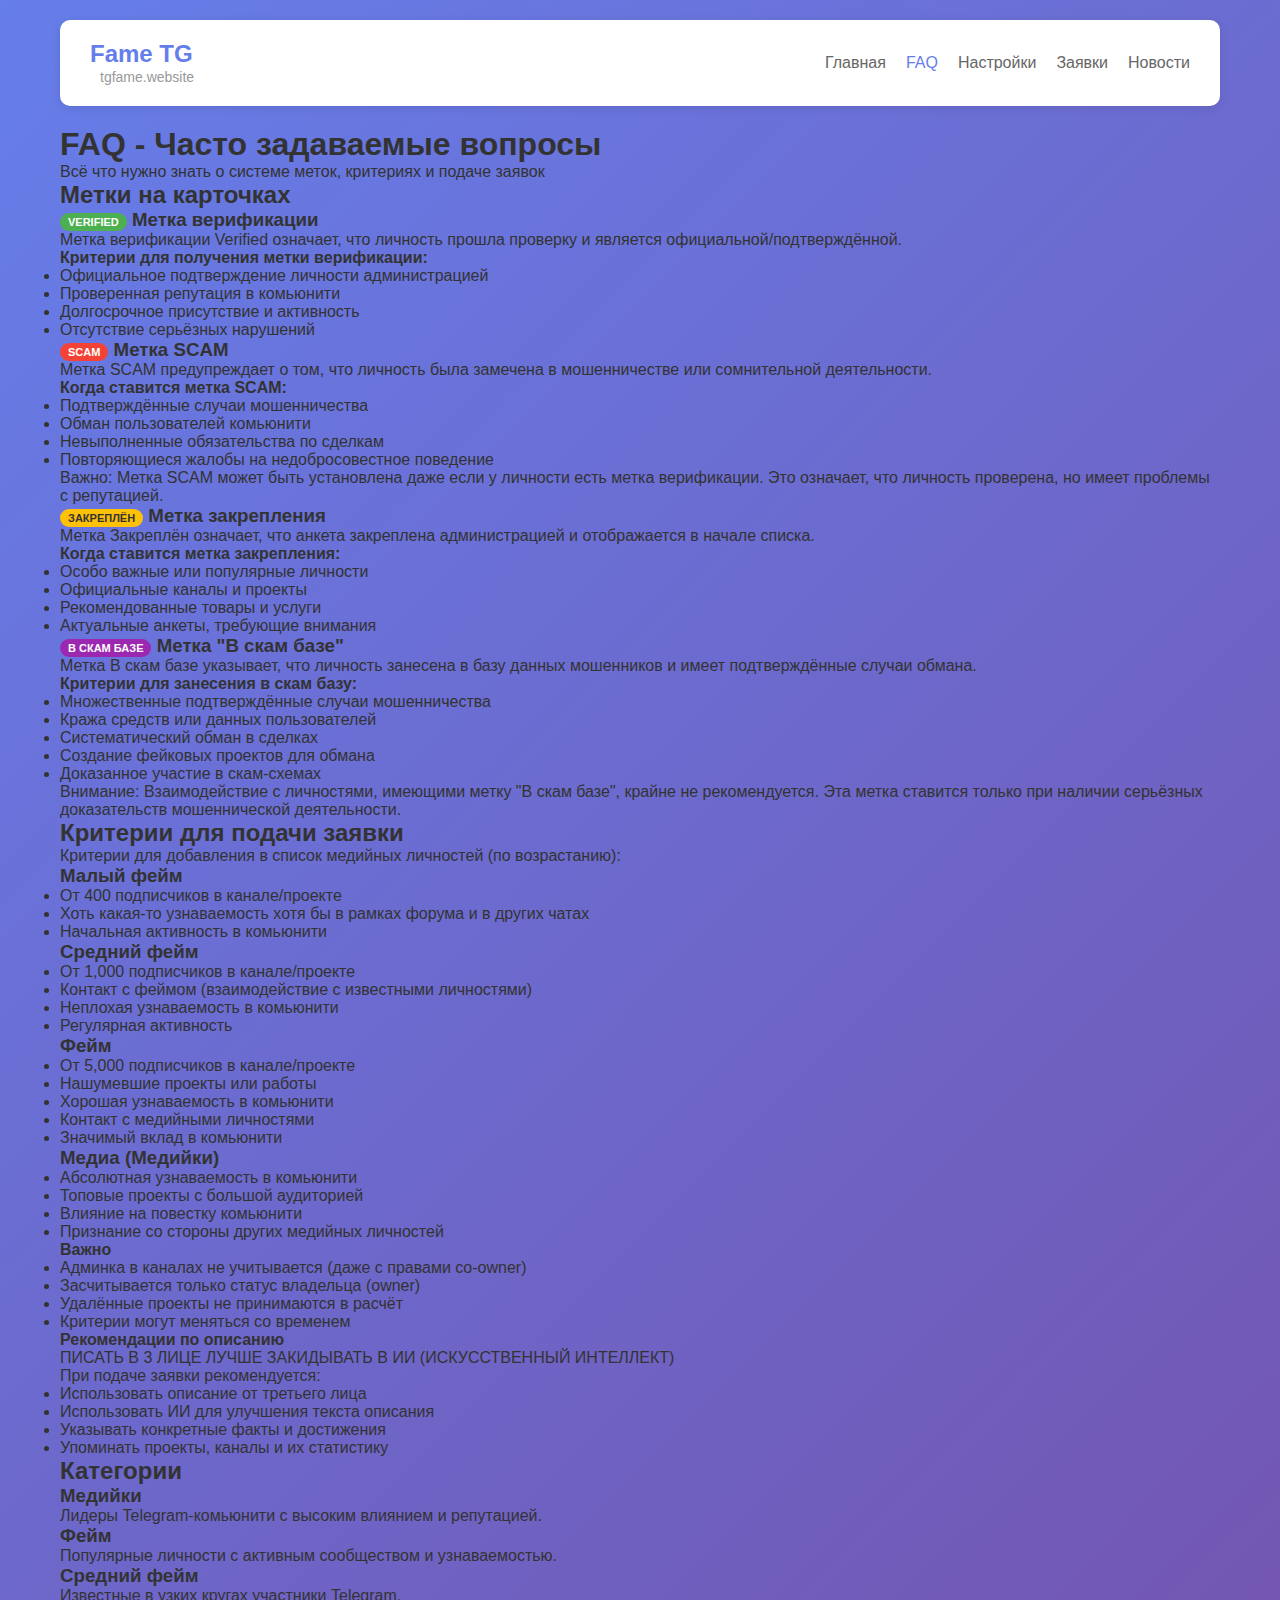
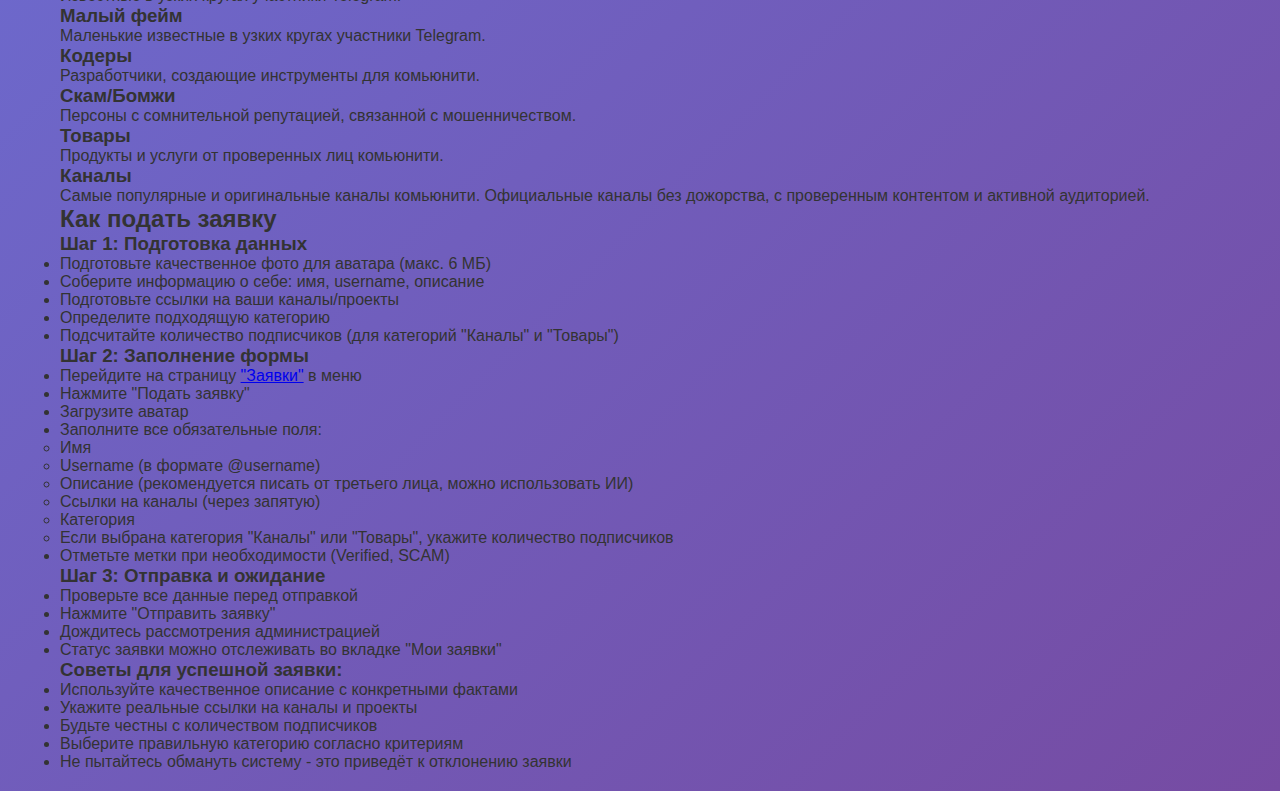
<file: faq.html>
<!DOCTYPE html>
<html lang="ru">
<head>
    <meta charset="UTF-8">
    <meta name="viewport" content="width=device-width, initial-scale=1.0">
    <title>Fame TG - FAQ</title>
    <link rel="stylesheet" href="style.css">
    <link rel="stylesheet" href="https://cdnjs.cloudflare.com/ajax/libs/font-awesome/6.0.0/css/all.min.css">
</head>
<body>
    <div class="container">
        <header>
            <div class="logo">
                <h1>Fame TG</h1>
                <span class="domain">tgfame.website</span>
            </div>
            <nav>
                <ul>
                    <li><a href="index.html">Главная</a></li>
                    <li><a href="faq.html" class="active">FAQ</a></li>
                    <li><a href="settings.html">Настройки</a></li>
                    <li><a href="applications.html">Заявки</a></li>
                    <li><a href="news.html">Новости</a></li>
                </ul>
            </nav>
        </header>

        <div class="faq-container">
            <h1>FAQ - Часто задаваемые вопросы</h1>
            <p class="faq-subtitle">Всё что нужно знать о системе меток, критериях и подаче заявок</p>

            <!-- Метки на карточках -->
            <div class="faq-section">
                <h2>Метки на карточках</h2>
                
                <div class="faq-item">
                    <h3><span class="badge verified">Verified</span> Метка верификации</h3>
                    <p>Метка верификации Verified означает, что личность прошла проверку и является официальной/подтверждённой.</p>
                    <p><strong>Критерии для получения метки верификации:</strong></p>
                    <ul>
                        <li>Официальное подтверждение личности администрацией</li>
                        <li>Проверенная репутация в комьюнити</li>
                        <li>Долгосрочное присутствие и активность</li>
                        <li>Отсутствие серьёзных нарушений</li>
                    </ul>
                </div>

                <div class="faq-item">
                    <h3><span class="badge scam">SCAM</span> Метка SCAM</h3>
                    <p>Метка SCAM предупреждает о том, что личность была замечена в мошенничестве или сомнительной деятельности.</p>
                    <p><strong>Когда ставится метка SCAM:</strong></p>
                    <ul>
                        <li>Подтверждённые случаи мошенничества</li>
                        <li>Обман пользователей комьюнити</li>
                        <li>Невыполненные обязательства по сделкам</li>
                        <li>Повторяющиеся жалобы на недобросовестное поведение</li>
                    </ul>
                    <p class="important">Важно: Метка SCAM может быть установлена даже если у личности есть метка верификации. Это означает, что личность проверена, но имеет проблемы с репутацией.</p>
                </div>

                <div class="faq-item">
                    <h3><span class="badge pinned">Закреплён</span> Метка закрепления</h3>
                    <p>Метка Закреплён означает, что анкета закреплена администрацией и отображается в начале списка.</p>
                    <p><strong>Когда ставится метка закрепления:</strong></p>
                    <ul>
                        <li>Особо важные или популярные личности</li>
                        <li>Официальные каналы и проекты</li>
                        <li>Рекомендованные товары и услуги</li>
                        <li>Актуальные анкеты, требующие внимания</li>
                    </ul>
                </div>

                <div class="faq-item">
                    <h3><span class="badge scam-db">В скам базе</span> Метка "В скам базе"</h3>
                    <p>Метка В скам базе указывает, что личность занесена в базу данных мошенников и имеет подтверждённые случаи обмана.</p>
                    <p><strong>Критерии для занесения в скам базу:</strong></p>
                    <ul>
                        <li>Множественные подтверждённые случаи мошенничества</li>
                        <li>Кража средств или данных пользователей</li>
                        <li>Систематический обман в сделках</li>
                        <li>Создание фейковых проектов для обмана</li>
                        <li>Доказанное участие в скам-схемах</li>
                    </ul>
                    <p class="warning">Внимание: Взаимодействие с личностями, имеющими метку "В скам базе", крайне не рекомендуется. Эта метка ставится только при наличии серьёзных доказательств мошеннической деятельности.</p>
                </div>
            </div>

            <!-- Критерии для подачи заявки -->
            <div class="faq-section">
                <h2>Критерии для подачи заявки</h2>
                <p>Критерии для добавления в список медийных личностей (по возрастанию):</p>

                <div class="criteria-item">
                    <h3>Малый фейм</h3>
                    <ul>
                        <li>От 400 подписчиков в канале/проекте</li>
                        <li>Хоть какая-то узнаваемость хотя бы в рамках форума и в других чатах</li>
                        <li>Начальная активность в комьюнити</li>
                    </ul>
                </div>

                <div class="criteria-item">
                    <h3>Средний фейм</h3>
                    <ul>
                        <li>От 1,000 подписчиков в канале/проекте</li>
                        <li>Контакт с феймом (взаимодействие с известными личностями)</li>
                        <li>Неплохая узнаваемость в комьюнити</li>
                        <li>Регулярная активность</li>
                    </ul>
                </div>

                <div class="criteria-item">
                    <h3>Фейм</h3>
                    <ul>
                        <li>От 5,000 подписчиков в канале/проекте</li>
                        <li>Нашумевшие проекты или работы</li>
                        <li>Хорошая узнаваемость в комьюнити</li>
                        <li>Контакт с медийными личностями</li>
                        <li>Значимый вклад в комьюнити</li>
                    </ul>
                </div>

                <div class="criteria-item">
                    <h3>Медиа (Медийки)</h3>
                    <ul>
                        <li>Абсолютная узнаваемость в комьюнити</li>
                        <li>Топовые проекты с большой аудиторией</li>
                        <li>Влияние на повестку комьюнити</li>
                        <li>Признание со стороны других медийных личностей</li>
                    </ul>
                </div>

                <div class="important-box">
                    <h4>Важно</h4>
                    <ul>
                        <li>Админка в каналах не учитывается (даже с правами co-owner)</li>
                        <li>Засчитывается только статус владельца (owner)</li>
                        <li>Удалённые проекты не принимаются в расчёт</li>
                        <li>Критерии могут меняться со временем</li>
                    </ul>
                </div>

                <div class="recommendations">
                    <h4>Рекомендации по описанию</h4>
                    <p class="highlight">ПИСАТЬ В 3 ЛИЦЕ ЛУЧШЕ ЗАКИДЫВАТЬ В ИИ (ИСКУССТВЕННЫЙ ИНТЕЛЛЕКТ)</p>
                    <p>При подаче заявки рекомендуется:</p>
                    <ul>
                        <li>Использовать описание от третьего лица</li>
                        <li>Использовать ИИ для улучшения текста описания</li>
                        <li>Указывать конкретные факты и достижения</li>
                        <li>Упоминать проекты, каналы и их статистику</li>
                    </ul>
                </div>
            </div>

            <!-- Категории -->
            <div class="faq-section">
                <h2>Категории</h2>
                <div class="categories-list">
                    <div class="category-desc">
                        <h3>Медийки</h3>
                        <p>Лидеры Telegram-комьюнити с высоким влиянием и репутацией.</p>
                    </div>
                    <div class="category-desc">
                        <h3>Фейм</h3>
                        <p>Популярные личности с активным сообществом и узнаваемостью.</p>
                    </div>
                    <div class="category-desc">
                        <h3>Средний фейм</h3>
                        <p>Известные в узких кругах участники Telegram.</p>
                    </div>
                    <div class="category-desc">
                        <h3>Малый фейм</h3>
                        <p>Маленькие известные в узких кругах участники Telegram.</p>
                    </div>
                    <div class="category-desc">
                        <h3>Кодеры</h3>
                        <p>Разработчики, создающие инструменты для комьюнити.</p>
                    </div>
                    <div class="category-desc">
                        <h3>Скам/Бомжи</h3>
                        <p>Персоны с сомнительной репутацией, связанной с мошенничеством.</p>
                    </div>
                    <div class="category-desc">
                        <h3>Товары</h3>
                        <p>Продукты и услуги от проверенных лиц комьюнити.</p>
                    </div>
                    <div class="category-desc">
                        <h3>Каналы</h3>
                        <p>Самые популярные и оригинальные каналы комьюнити. Официальные каналы без дожорства, с проверенным контентом и активной аудиторией.</p>
                    </div>
                </div>
            </div>

            <!-- Как подать заявку -->
            <div class="faq-section">
                <h2>Как подать заявку</h2>
                
                <div class="step">
                    <h3>Шаг 1: Подготовка данных</h3>
                    <ul>
                        <li>Подготовьте качественное фото для аватара (макс. 6 МБ)</li>
                        <li>Соберите информацию о себе: имя, username, описание</li>
                        <li>Подготовьте ссылки на ваши каналы/проекты</li>
                        <li>Определите подходящую категорию</li>
                        <li>Подсчитайте количество подписчиков (для категорий "Каналы" и "Товары")</li>
                    </ul>
                </div>

                <div class="step">
                    <h3>Шаг 2: Заполнение формы</h3>
                    <ul>
                        <li>Перейдите на страницу <a href="applications.html">"Заявки"</a> в меню</li>
                        <li>Нажмите "Подать заявку"</li>
                        <li>Загрузите аватар</li>
                        <li>Заполните все обязательные поля:
                            <ul>
                                <li>Имя</li>
                                <li>Username (в формате @username)</li>
                                <li>Описание (рекомендуется писать от третьего лица, можно использовать ИИ)</li>
                                <li>Ссылки на каналы (через запятую)</li>
                                <li>Категория</li>
                                <li>Если выбрана категория "Каналы" или "Товары", укажите количество подписчиков</li>
                            </ul>
                        </li>
                        <li>Отметьте метки при необходимости (Verified, SCAM)</li>
                    </ul>
                </div>

                <div class="step">
                    <h3>Шаг 3: Отправка и ожидание</h3>
                    <ul>
                        <li>Проверьте все данные перед отправкой</li>
                        <li>Нажмите "Отправить заявку"</li>
                        <li>Дождитесь рассмотрения администрацией</li>
                        <li>Статус заявки можно отслеживать во вкладке "Мои заявки"</li>
                    </ul>
                </div>

                <div class="tips">
                    <h3>Советы для успешной заявки:</h3>
                    <ul>
                        <li>Используйте качественное описание с конкретными фактами</li>
                        <li>Укажите реальные ссылки на каналы и проекты</li>
                        <li>Будьте честны с количеством подписчиков</li>
                        <li>Выберите правильную категорию согласно критериям</li>
                        <li>Не пытайтесь обмануть систему - это приведёт к отклонению заявки</li>
                    </ul>
                </div>
            </div>
        </div>
    </div>

    <script src="script.js"></script>
</body>
                            </html>
</file>
<file: style.css>
* {
    margin: 0;
    padding: 0;
    box-sizing: border-box;
}

body {
    font-family: -apple-system, BlinkMacSystemFont, 'Segoe UI', Roboto, Oxygen, Ubuntu, Cantarell, sans-serif;
    background: linear-gradient(135deg, #667eea 0%, #764ba2 100%);
    min-height: 100vh;
    color: #333;
}

body.snow {
    position: relative;
}

body.snow::before {
    content: '';
    position: fixed;
    top: 0;
    left: 0;
    width: 100%;
    height: 100%;
    pointer-events: none;
    background: radial-gradient(circle at 10% 20%, rgba(255,255,255,0.8) 0%, transparent 20%),
                radial-gradient(circle at 30% 40%, rgba(255,255,255,0.8) 0%, transparent 25%),
                radial-gradient(circle at 50% 60%, rgba(255,255,255,0.8) 0%, transparent 30%),
                radial-gradient(circle at 70% 80%, rgba(255,255,255,0.8) 0%, transparent 25%),
                radial-gradient(circle at 90% 90%, rgba(255,255,255,0.8) 0%, transparent 20%);
    animation: snow 10s linear infinite;
}

@keyframes snow {
    from { transform: translateY(-10px); }
    to { transform: translateY(100vh); }
}

.container {
    max-width: 1200px;
    margin: 0 auto;
    padding: 20px;
}

/* Шапка */
header {
    background: white;
    border-radius: 10px;
    padding: 20px 30px;
    margin-bottom: 20px;
    box-shadow: 0 2px 10px rgba(0,0,0,0.1);
    display: flex;
    justify-content: space-between;
    align-items: center;
}

.logo h1 {
    font-size: 24px;
    color: #667eea;
}

.domain {
    font-size: 14px;
    color: #999;
    margin-left: 10px;
}

nav ul {
    display: flex;
    list-style: none;
    gap: 20px;
}

nav a {
    text-decoration: none;
    color: #666;
    font-weight: 500;
    transition: color 0.3s;
}

nav a:hover, nav a.active {
    color: #667eea;
}

/* Герой */
.hero {
    text-align: center;
    margin-bottom: 30px;
}

.hero h2 {
    font-size: 32px;
    color: white;
    margin-bottom: 10px;
}

.hero p {
    font-size: 18px;
    color: rgba(255,255,255,0.9);
}

/* Поиск */
.search-bar {
    background: white;
    border-radius: 10px;
    padding: 20px;
    margin-bottom: 20px;
    display: flex;
    gap: 15px;
    align-items: center;
    flex-wrap: wrap;
}

.search-bar input {
    flex: 1;
    padding: 12px;
    border: 1px solid #ddd;
    border-radius: 6px;
    font-size: 16px;
}

.search-filters {
    display: flex;
    gap: 10px;
}

.filter-btn {
    padding: 8px 16px;
    border: none;
    background: #f0f0f0;
    border-radius: 20px;
    cursor: pointer;
    transition: all 0.3s;
}

.filter-btn.active {
    background: #667eea;
    color: white;
}

/* Вкладки категорий */
.categories {
    background: white;
    border-radius: 10px;
    padding: 20px;
    margin-bottom: 20px;
    box-shadow: 0 2px 10px rgba(0,0,0,0.1);
}

.category-tabs {
    display: flex;
    flex-wrap: wrap;
    gap: 10px;
}

.tab-btn {
    padding: 8px 16px;
    border: none;
    background: #f0f0f0;
    border-radius: 20px;
    cursor: pointer;
    font-size: 14px;
    transition: all 0.3s;
}

.tab-btn:hover {
    background: #e0e0e0;
}

.tab-btn.active {
    background: #667eea;
    color: white;
}

/* Сетка карточек */
.cards-grid {
    display: grid;
    grid-template-columns: repeat(auto-fill, minmax(280px, 1fr));
    gap: 20px;
}

/* Карточка */
.card {
    background: white;
    border-radius: 10px;
    overflow: hidden;
    box-shadow: 0 2px 10px rgba(0,0,0,0.1);
    transition: transform 0.3s;
}

.card:hover {
    transform: translateY(-5px);
}

.card-header {
    position: relative;
    padding: 20px;
    background: linear-gradient(135deg, #667eea 0%, #764ba2 100%);
    color: white;
    text-align: center;
}

.card-avatar {
    width: 80px;
    height: 80px;
    border-radius: 50%;
    border: 3px solid white;
    margin: 0 auto 10px;
    overflow: hidden;
}

.card-avatar img {
    width: 100%;
    height: 100%;
    object-fit: cover;
}

.card-badges {
    position: absolute;
    top: 10px;
    right: 10px;
    display: flex;
    gap: 5px;
    flex-wrap: wrap;
    justify-content: flex-end;
}

.badge {
    padding: 3px 8px;
    border-radius: 12px;
    font-size: 11px;
    font-weight: 600;
    text-transform: uppercase;
    background: rgba(255,255,255,0.2);
    color: white;
}

.badge.verified {
    background: #4CAF50;
}

.badge.scam {
    background: #f44336;
}

.badge.pinned {
    background: #FFC107;
    color: #333;
}

.badge.scam-db {
    background: #9C27B0;
}

.card-body {
    padding: 15px;
}

.card-title {
    font-size: 18px;
    font-weight: 600;
    margin-bottom: 5px;
}

.card-username {
    color: #667eea;
    font-size: 14px;
    margin-bottom: 10px;
}

.card-category {
    display: inline-block;
    padding: 3px 10px;
    background: #f0f0f0;
    border-radius: 15px;
    font-size: 12px;
    margin-bottom: 10px;
}

.card-description {
    font-size: 14px;
    color: #666;
    margin-bottom: 15px;
    line-height: 1.5;
}

.card-footer {
    padding: 15px;
    border-top: 1px solid #eee;
    display: flex;
    justify-content: space-between;
    align-items: center;
}

.card-rating {
    display: flex;
    gap: 15px;
}

.rating-item {
    display: flex;
    align-items: center;
    gap: 5px;
    cursor: pointer;
}

.rating-item i {
    color: #FFC107;
}

.rating-item i.fa-gift {
    color: #f44336;
}

.rating-count {
    font-weight: 600;
}

.card-links {
    display: flex;
    gap: 10px;
}

.card-links a {
    color: #667eea;
    text-decoration: none;
    font-size: 20px;
}

.card-links a:hover {
    color: #764ba2;
    }
</file>
